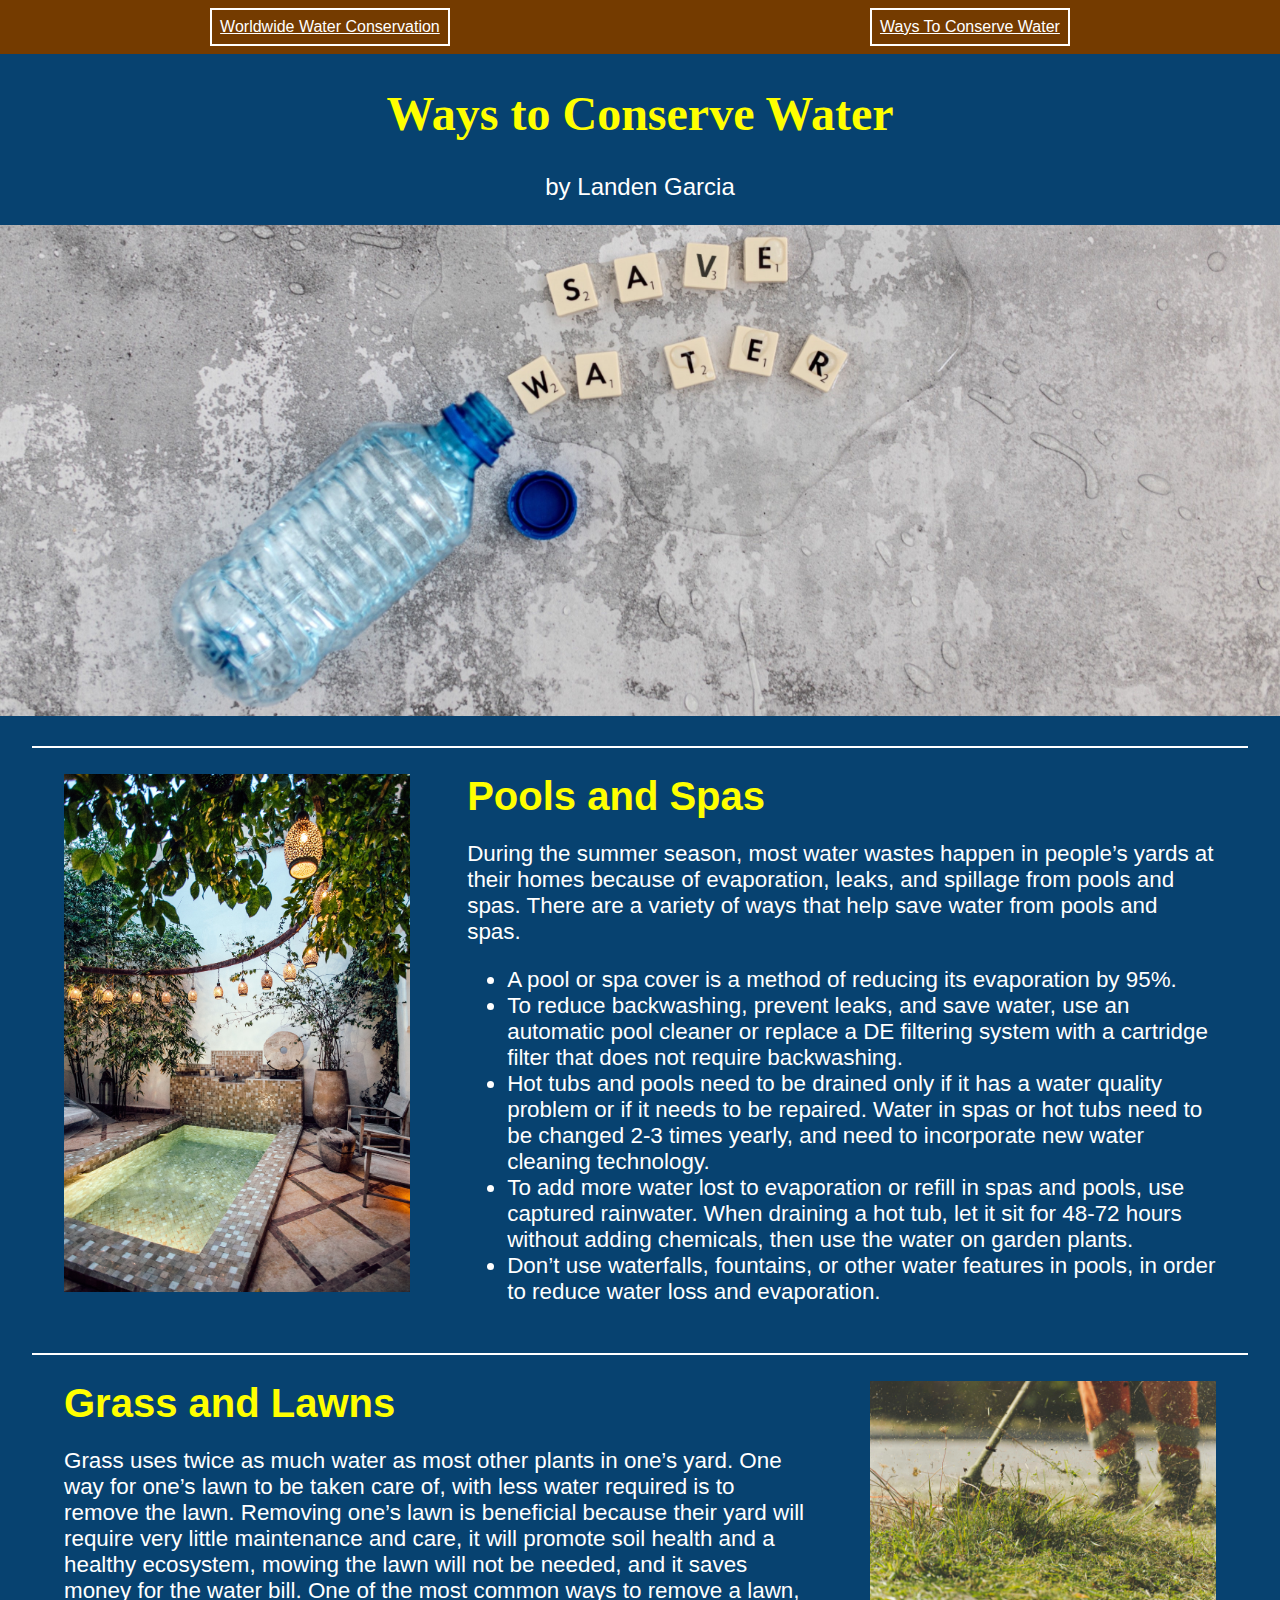
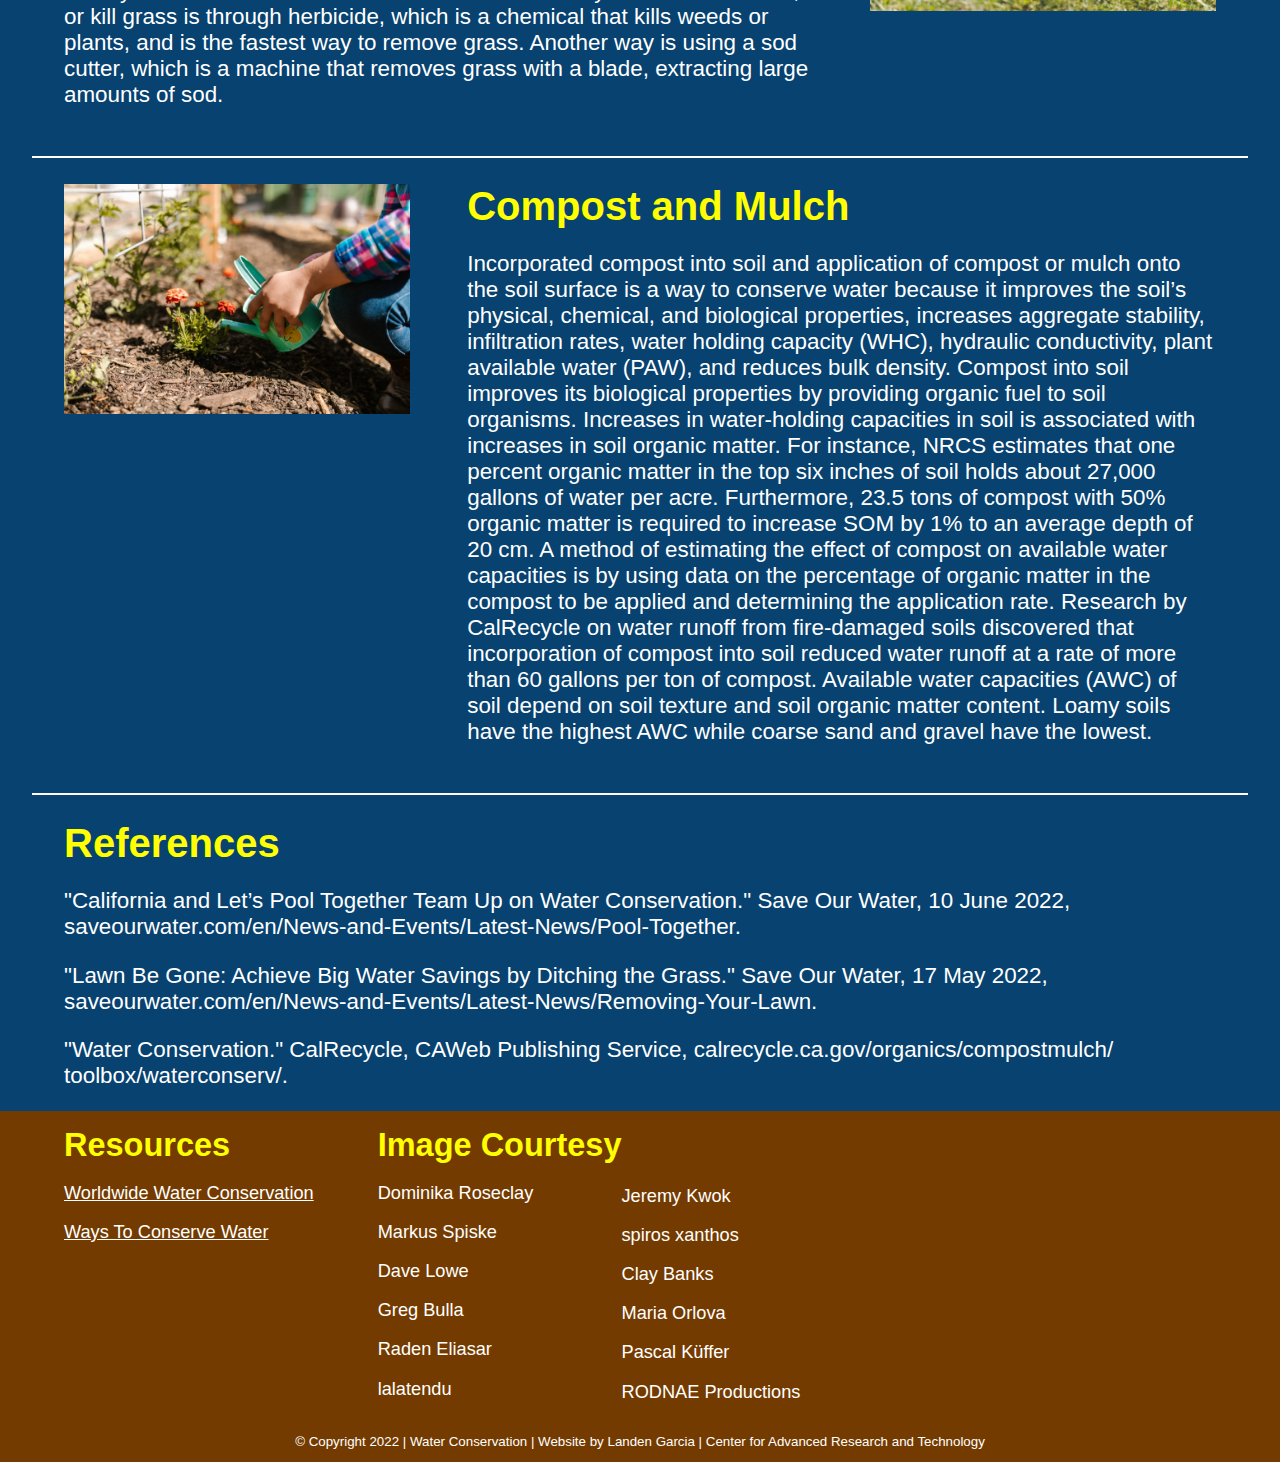
<file: solutions.html>
<!DOCTYPE html>
<html lang="en">
<head>
    <meta charset="UTF-8">
    <meta http-equiv="X-UA-Compatible" content="IE=edge">
    <meta name="viewport" content="width=device-width, initial-scale=1.0">
    <title>Ways To Conserve Water</title>
    <link rel="stylesheet" href="style.css">
</head>
<body>
    <nav>
        <div class="home"><a href="index.html">Worldwide Water Conservation</a></div>
        <div class="solutions"><a href="solutions.html">Ways To Conserve Water</a></div>
    </nav>

    <div class="solutions-hero">
        <h1>Ways to Conserve Water</h1>
        <h3>by Landen Garcia</h3>
        <img src="/images/home-image1.jpg" alt="Home Hero-Img">
    </div>

    <div class="divider"></div>

    <section class="solutions-section1">
        <div class="solutions-content1">
            <img src="images/solutions-section1-img.jpg" alt="Solutions-Section1 Img" class="solutions-content-img1">
            <div class="solutions-content-writing1">
                <h2>Pools and Spas</h2>
                <p>During the summer season, most water wastes happen in people’s yards at their homes because of evaporation, leaks, and spillage from pools and spas. There are a variety of ways that help save water from pools and spas.</p>
                <ul>
                    <li>A pool or spa cover is a method of reducing its evaporation by 95%.</li>
                    <li>To reduce backwashing, prevent leaks, and save water, use an automatic pool cleaner or replace a DE filtering system with a cartridge filter that does not require backwashing.</li>
                    <li>Hot tubs and pools need to be drained only if it has a water quality problem or if it needs to be repaired. Water in spas or hot tubs need to be changed 2-3 times yearly, and need to incorporate new water cleaning technology.
                    </li>
                    <li>To add more water lost to evaporation or refill in spas and pools, use captured rainwater. When draining a hot tub, let it sit for 48-72 hours without adding chemicals, then use the water on garden plants.
                    </li>
                    <li>Don’t use waterfalls, fountains, or other water features in pools, in order to reduce water loss and evaporation.
                    </li>
                </ul>
            </div>
        </div>
    </section>

    <div class="divider"></div>

    <section class="solutions-section2">
        <div class="solutions-content2">
            <img src="images/solutions-section2-img.jpg" alt="Solutions-Section2 Img" class="solutions-content-img2">
            <div class="solutions-content-writing2">
                <h2>Grass and Lawns</h2>
                <p>Grass uses twice as much water as most other plants in one’s yard. One way for one’s lawn to be taken care of, with less water required is to remove the lawn. Removing one’s lawn is beneficial because their yard will require very little maintenance and care, it will promote soil health and a healthy ecosystem, mowing the lawn will not be needed, and it saves money for the water bill. One of the most common ways to remove a lawn, or kill grass is through herbicide, which is a chemical that kills weeds or plants, and is the fastest way to remove grass. Another way is using a sod cutter, which is a machine that removes grass with a blade, extracting large amounts of sod.</p>
            </div>
        </div>
    </section>

    <div class="divider"></div>

    <section class="solutions-section3">
        <div class="solutions-content3">
            <img src="images/solutions-section3-img.jpg" alt="Solutions-Section3 Img" class="solutions-content-img3">
            <div class="solutions-content-writing3">
                <h2>Compost and Mulch</h2>
                <p>Incorporated compost into soil and application of compost or mulch onto the soil surface is a way to conserve water because it improves the soil’s physical, chemical, and biological properties, increases aggregate stability, infiltration rates, water holding capacity (WHC), hydraulic conductivity, plant available water (PAW), and reduces bulk density. Compost into soil improves its biological properties by providing organic fuel to soil organisms. Increases in water-holding capacities in soil is associated with increases in soil organic matter. For instance, NRCS estimates that one percent organic matter in the top six inches of soil holds about 27,000 gallons of water per acre. Furthermore, 23.5 tons of compost with 50% organic matter is required to increase SOM by 1% to an average depth of 20 cm. A method of estimating the effect of compost on available water capacities is by using data on the percentage of organic matter in the compost to be applied and determining the application rate. Research by CalRecycle on water runoff from fire-damaged soils discovered that incorporation of compost into soil reduced water runoff at a rate of more than 60 gallons per ton of compost. Available water capacities (AWC) of soil depend on soil texture and soil organic matter content.  Loamy soils have the highest AWC while coarse sand and gravel have the lowest.</p>
            </div>
        </div>
    </section>

    <div class="divider"></div>

    <section class="solutions-section-references">
        <h2>References</h2>
        <p>"California and Let’s Pool Together Team Up on Water Conservation." Save Our Water, 10 June 2022, saveourwater.com/en/News-and-Events/Latest-News/Pool-Together.</p>
        <p>"Lawn Be Gone: Achieve Big Water Savings by Ditching the Grass." Save Our Water, 17 May 2022, saveourwater.com/en/News-and-Events/Latest-News/Removing-Your-Lawn.</p>
        <p>"Water Conservation." CalRecycle, CAWeb Publishing Service, calrecycle.ca.gov/organics/compostmulch/
            toolbox/waterconserv/.</p>
    </section>

    <footer>
        <div class="footer-resources">
            <h2>Resources</h2>
            <p><a href="index.html">Worldwide Water Conservation</a></p>
            <p><a href="solutions.html">Ways To Conserve Water</a></p>
        </div>
        <div class="footer-img-courtesy">
            <h2>Image Courtesy</h2>
            <p>Dominika Roseclay</p>
            <p>Markus Spiske</p>
            <p>Dave Lowe</p>
            <p>Greg Bulla</p>
            <p>Raden Eliasar</p>
            <p>lalatendu</p>
        </div>
        <div class="footer-img-courtesy2">
            <p>Jeremy Kwok</p>
            <p>spiros xanthos</p>
            <p>Clay Banks</p>
            <p>Maria Orlova</p>
            <p>Pascal Küffer</p>
            <p>RODNAE Productions</p>
        </div>
        </footer>
        <div class="copyright">
            <p>© Copyright 2022 | Water Conservation | Website by Landen Garcia | Center for Advanced Research and Technology</p>
        </div>
</body>
</html>
</file>
<file: style.css>
* {
    box-sizing: border-box;
}

body {
    margin: 0;
    background-color: #074270;
    background-image: url("https://www.transparenttextures.com/patterns/asfalt-light.png");
    /* This is mostly intended for prototyping; please download the pattern and re-host for production environments. Thank you! */
}

nav {
    display: flex;
    width: 100%;
    background-color:#743B00 ;
    justify-content: space-around;
    align-items: center;
    height: auto;
    padding-top: 0.5em;
    padding-bottom: 0.5em;
}

nav a {
    color: white;
    padding: 8px;
    display: block;
    border: white solid 2px;
    font-family:'Segoe UI', Tahoma, Geneva, Verdana, sans-serif;
}
.divider {
    display: block;
    background-color: white;
    height: 2px;
    width: 95%;
    display: flex;
    justify-content: center;
    margin: 2% auto;
}
a:hover {
    background-color: rgb(0, 172, 230);
}
a:link {
    text-decoration: underline;
}

.home-hero > img, 
.solutions-hero > img {
    width: 100%;
    height: auto;
}

[class^="section"] {
    margin: 2.5%;
}

.home-section-references, .solutions-section-references {
    margin-left: 5%;
    margin-right: 5%;
}

.home-content1, .home-content3, 
.home-content5, .home-content7,
.solutions-content1, .solutions-content3 {
    display: flex;
    flex-direction: row;
    margin-left: 5%;
    margin-right: 5%;
}

.home-content2, .home-content4,
.home-content6, .home-content8,
.solutions-content2 {
    display: flex;
    flex-direction: row-reverse;
    margin-left: 5%;
    margin-right: 5%;
}

[class^="home-content-img"] {
    width: 30%;
    height: 100%
}

[class^="solutions-content-img"] {
    width: 30%;
    height: 100%;
}

.home-content-writing1, .home-content-writing3,
.home-content-writing5, .home-content-writing7,
.solutions-content-writing1, .solutions-content-writing3 {
    margin-left: 5%;
}

.home-content-writing2, .home-content-writing4,
.home-content-writing6, .home-content-writing8,
.solutions-content-writing2 {
    margin-right: 5%;
}

h3 {
    color: white;
    text-align: center;
    font-size: 1.5em;
    font-family:'Gill Sans', 'Gill Sans MT', Calibri, 'Trebuchet MS', sans-serif;
    font-weight: lighter;
}

h1 {
    color: yellow;
    font-size: 3em;
    text-align: center;
    font-family: Cambria, Cochin, Georgia, Times, 'Times New Roman', serif;
}

h2 {
    color: yellow;
    margin: 0;
    font-family:'Gill Sans', 'Gill Sans MT', Calibri, 'Trebuchet MS', sans-serif;
}

h2, p {
    font-size: 250%;
}

p, ul {
    color: white;
    width: 100%;
    font-size: 140%;
    font-family:'Segoe UI', Tahoma, Geneva, Verdana, sans-serif;
}

footer {
    display: flex;
    width: 100%;
    background-color:#743B00 ;
    height: auto;
    padding-top: 1em;
}

footer div {
    font-size: small;
}

footer a {
    color: white;
}

.footer-resources{
    margin-left: 5%;
    margin-right: 5%;
}

.footer-img-courtesy2 {
    padding-top: 40px;
}

.copyright {
    background-color: #743B00;
    display: flex;
    padding-left: 5%;
    padding-right: 5%;
}
.copyright > p{
    display: flex;
    justify-content: center;
    font-size: smaller;
}
</file>
